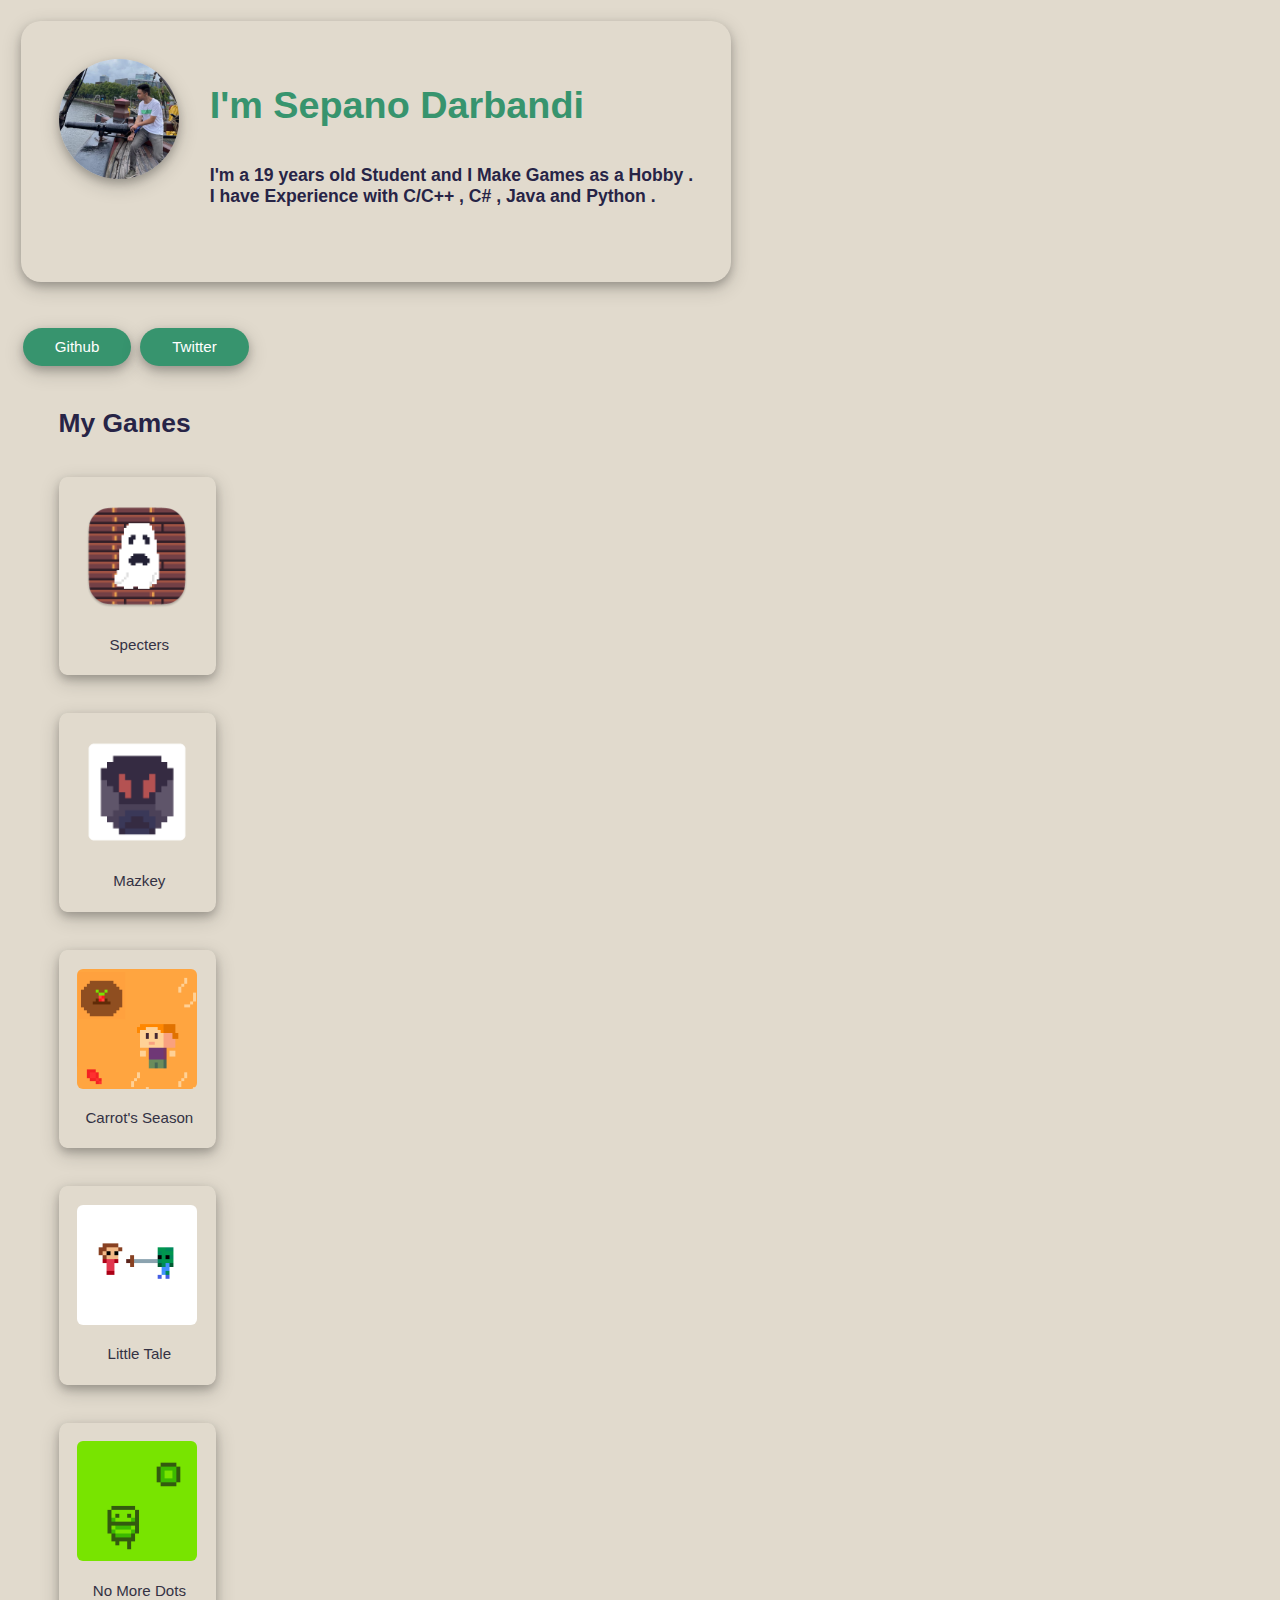
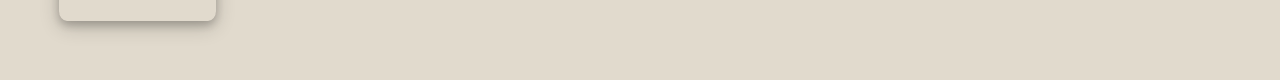
<file: index.html>
<!DOCTYPE html>
<html>
    <head>
        <meta name="viewport" content="width=device-width, initial-scale=1.0">
        <link rel="icon" type="image/x-icon" href="Sepandi.PNG">
        <title>Sepano Darbandi</title>
        <style>
            body {
                font-family: Lato,arial,sans-serif;
                color: #272446;
                background: #e1dacd;
                font-size: 1.1em;
                padding: 1%;
            }
            .info {
                width: -moz-fit-content;
                width: fit-content;
                align-self: left;
                padding: 1cm;
                border-radius: 20px;
                box-shadow: 0 4px 8px 0 rgba(0, 0, 0, 0.2), 0 6px 20px 0 rgba(0, 0, 0, 0.19);
            }
            .socials {
                align-self: left;
            }
            header .info h1{
                font-size: 1cm;
                color: #37946e;
                margin-bottom: 0.4cm;
                margin-left: 4cm;
                
            }
            header .info h2{
                font-size: 100%;
                margin-left: 4cm;
                color: 343244;
                
            }

            header .info img{
                width: 120px;
                border-radius: 50%;
                float: left;
                box-shadow: 0 4px 8px 0 rgba(0, 0, 0, 0.2), 0 6px 20px 0 rgba(0, 0, 0, 0.19);
            }

            header .socials a{
                text-decoration: none;
                font-size: 0.4cm;
                color: #ffffff;
            }
            header .socials button{
                border: none;
                padding: 10px 32px;
                text-align: center;
                text-decoration: none;
                display: inline-block;
                font-size: 16px;
                margin: 4px 2px;
                cursor: pointer;
                background-color: #37946e;
                border-radius: 100px;
                box-shadow: 0 4px 8px 0 rgba(0, 0, 0, 0.2), 0 6px 20px 0 rgba(0, 0, 0, 0.19);
                
            }


            body .GameBox {
                box-shadow: 0 4px 8px 0 rgba(0, 0, 0, 0.2), 0 6px 20px 0 rgba(0, 0, 0, 0.19);
                align-items : center;
                margin-top: 1cm;
                margin-bottom: 1cm;
                margin-left: 1cm;
                width: min-content;
                align-content: center;
                padding: 0.5cm;
                border-radius: 5%;
            }
            body h2 {
                align-items : center;
                margin-top: 1cm;
                margin-bottom: 1cm;
                margin-left: 1cm;
                align-content: center;
            }
            body .GameBox img{
                width: 120px;
                border-radius: 5%;
                float: center;
            }

            body .GameBox p{
                margin-bottom: 0.1cm;
                margin-left: 0.1cm;
                text-align: center;
                font-size: 100%;
                color: #343244;

            }
            body a{
                text-decoration: none;
                font-size: 0.4cm;
                color: #ffffff;
            }




            

        </style>
    </head>
    <header>
        <div class="info">
            <img src="Sepano.png">
            <h1> I'm Sepano Darbandi </h1>
            <h2>I'm a <span id="age"></span> years old Student and I Make Games as a Hobby . <br> I have Experience with C/C++ , C# , Java and Python .</h2>
            <script>
                let yearsPased = new Date().getFullYear() - 2006
                if (new Date().getMonth() < 10){
                    yearsPased -= 1
                }
                document.getElementById("age").innerHTML = yearsPased
                console.log("\n%cSepano (Sepandi) 's Website \nMade in %cHTML%c,%cCSS %c& a tiny bit of %cJS","font-size:15px; font-weight:100;", "font-size:15px; font-weight:100;color:orange;","font-size:15px; font-weight:100;color:white;", "font-size:15px; font-weight:100;color:cyan;", "font-size:15px; font-weight:100;color:white;", "font-size:15px; font-weight:100;color:yellow;")
            </script>
        </div>
        <br/>
        <div class="socials">
            <br/>
            <button><a href="https://github.com/sepandi">Github</a></button>
            <button><a href="https://twitter.com/sepandi_">Twitter</a></button>
        </div>
    </header>
    <body>
        <h2>My Games</h2>
        <div class="GameBox">
            <a href="Game/Specters/">
                <img src="img/Games/Specters.png">
                <p>Specters</p>
            </a>
        </div>
        <div class="GameBox">
            <a href="Game/Mazkey/">
                <img src="img/Games/Mazkey.png">
                <p>Mazkey</p>
            </a>
        </div>
        <div class="GameBox">
            <a href="Game/CarrotsSeason/">
                <img src="img/Games/CarrotsSeason.png">
                <p>Carrot's Season</p>
            </a>
        </div>
        <div class="GameBox">
            <a href="Game/LittleTale/">
                <img src="img/Games/LittleTale.png">
                <p>Little Tale</p>
            </a>
        </div>
        <div class="GameBox">
            <a href="Game/NoMoreDots/">
                <img src="img/Games/NoMoreDots.png">
                <p>No More Dots</p>
            </a>
        </div>
        
    </body>
</html>
</file>
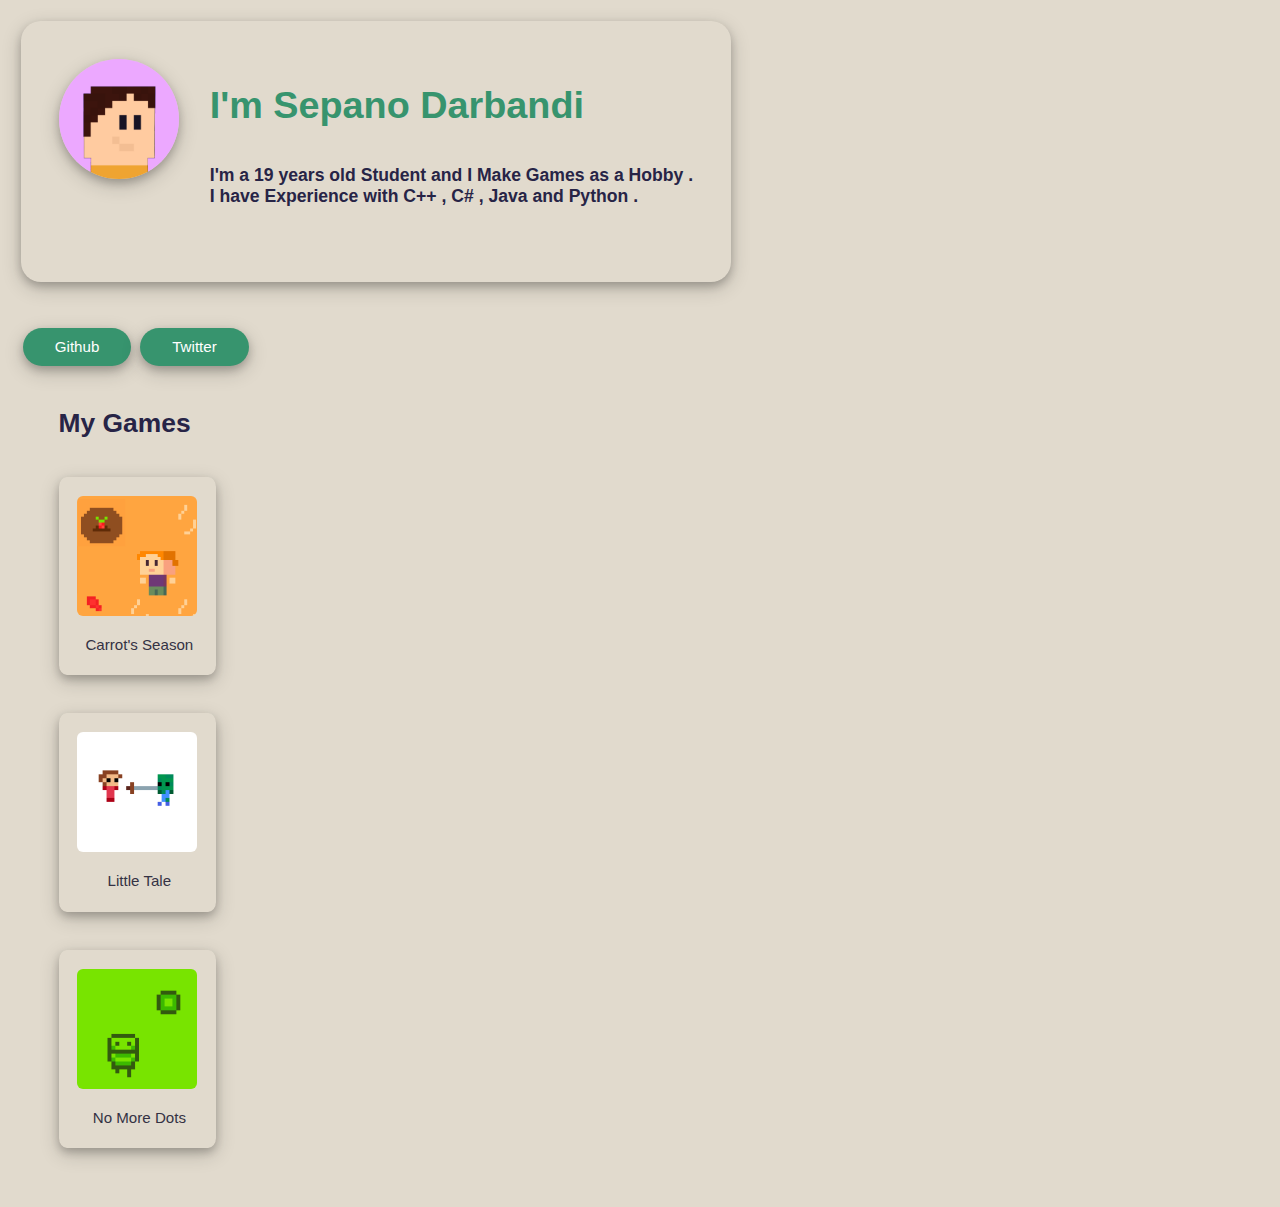
<file: OLD/index.html>
<!DOCTYPE html>
<html>
    <head>
        <meta name="viewport" content="width=device-width, initial-scale=1.0">
        <link rel="icon" type="image/x-icon" href="img/Sepandi.PNG">
        <title>Sepano Darbandi</title>
        <style>
            body {
                font-family: Lato,arial,sans-serif;
                color: #272446;
                background: #e1dacd;
                font-size: 1.1em;
                padding: 1%;
            }
            .info {
                width: -moz-fit-content;
                width: fit-content;
                align-self: left;
                padding: 1cm;
                border-radius: 20px;
                box-shadow: 0 4px 8px 0 rgba(0, 0, 0, 0.2), 0 6px 20px 0 rgba(0, 0, 0, 0.19);
            }
            .socials {
                align-self: left;
            }
            header .info h1{
                font-size: 1cm;
                color: #37946e;
                margin-bottom: 0.4cm;
                margin-left: 4cm;
                
            }
            header .info h2{
                font-size: 100%;
                margin-left: 4cm;
                color: 343244;
                
            }

            header .info img{
                width: 120px;
                border-radius: 50%;
                float: left;
                box-shadow: 0 4px 8px 0 rgba(0, 0, 0, 0.2), 0 6px 20px 0 rgba(0, 0, 0, 0.19);
            }

            header .socials a{
                text-decoration: none;
                font-size: 0.4cm;
                color: #ffffff;
            }
            header .socials button{
                border: none;
                padding: 10px 32px;
                text-align: center;
                text-decoration: none;
                display: inline-block;
                font-size: 16px;
                margin: 4px 2px;
                cursor: pointer;
                background-color: #37946e;
                border-radius: 100px;
                box-shadow: 0 4px 8px 0 rgba(0, 0, 0, 0.2), 0 6px 20px 0 rgba(0, 0, 0, 0.19);
                
            }


            body .GameBox {
                box-shadow: 0 4px 8px 0 rgba(0, 0, 0, 0.2), 0 6px 20px 0 rgba(0, 0, 0, 0.19);
                align-items : center;
                margin-top: 1cm;
                margin-bottom: 1cm;
                margin-left: 1cm;
                width: min-content;
                align-content: center;
                padding: 0.5cm;
                border-radius: 5%;
            }
            body h2 {
                align-items : center;
                margin-top: 1cm;
                margin-bottom: 1cm;
                margin-left: 1cm;
                align-content: center;
            }
            body .GameBox img{
                width: 120px;
                border-radius: 5%;
                float: center;
            }

            body .GameBox p{
                margin-bottom: 0.1cm;
                margin-left: 0.1cm;
                text-align: center;
                font-size: 100%;
                color: #343244;

            }
            body a{
                text-decoration: none;
                font-size: 0.4cm;
                color: #ffffff;
            }




            

        </style>
    </head>
    <header>
        <div class="info">
            <img src="img/Sepandi.PNG">
            <h1> I'm Sepano Darbandi </h1>
            <h2>I'm a <span id="age"></span> years old Student and I Make Games as a Hobby . <br> I have Experience with C++ , C# , Java and Python .</h2>
            <script>
                let yearsPased = new Date().getFullYear() - 2006
                if (new Date().getMonth() < 10){
                    yearsPased -= 1
                }
                document.getElementById("age").innerHTML = yearsPased
                console.log("\n%cSepano (Sepandi) 's Website \nMade in %cHTML%c,%cCSS %c& a tiny bit of %cJS","font-size:15px; font-weight:100;", "font-size:15px; font-weight:100;color:orange;","font-size:15px; font-weight:100;color:white;", "font-size:15px; font-weight:100;color:cyan;", "font-size:15px; font-weight:100;color:white;", "font-size:15px; font-weight:100;color:yellow;")
            </script>
        </div>
        <br/>
        <div class="socials">
            <br/>
            <button><a href="https://github.com/sepandi">Github</a></button>
            <button><a href="https://twitter.com/sepandi_">Twitter</a></button>
        </div>
    </header>
    <body>
        <h2>My Games</h2>
        <div class="GameBox">
            <a href="Game/CarrotsSeason/">
                <img src="img/Games/CarrotsSeason.png">
                <p>Carrot's Season</p>
            </a>
        </div>
        <div class="GameBox">
            <a href="Game/LittleTale/">
                <img src="img/Games/LittleTale.png">
                <p>Little Tale</p>
            </a>
        </div>
        <div class="GameBox">
            <a href="Game/NoMoreDots/">
                <img src="img/Games/NoMoreDots.png">
                <p>No More Dots</p>
            </a>
        </div>
        
    </body>
</html>
</file>
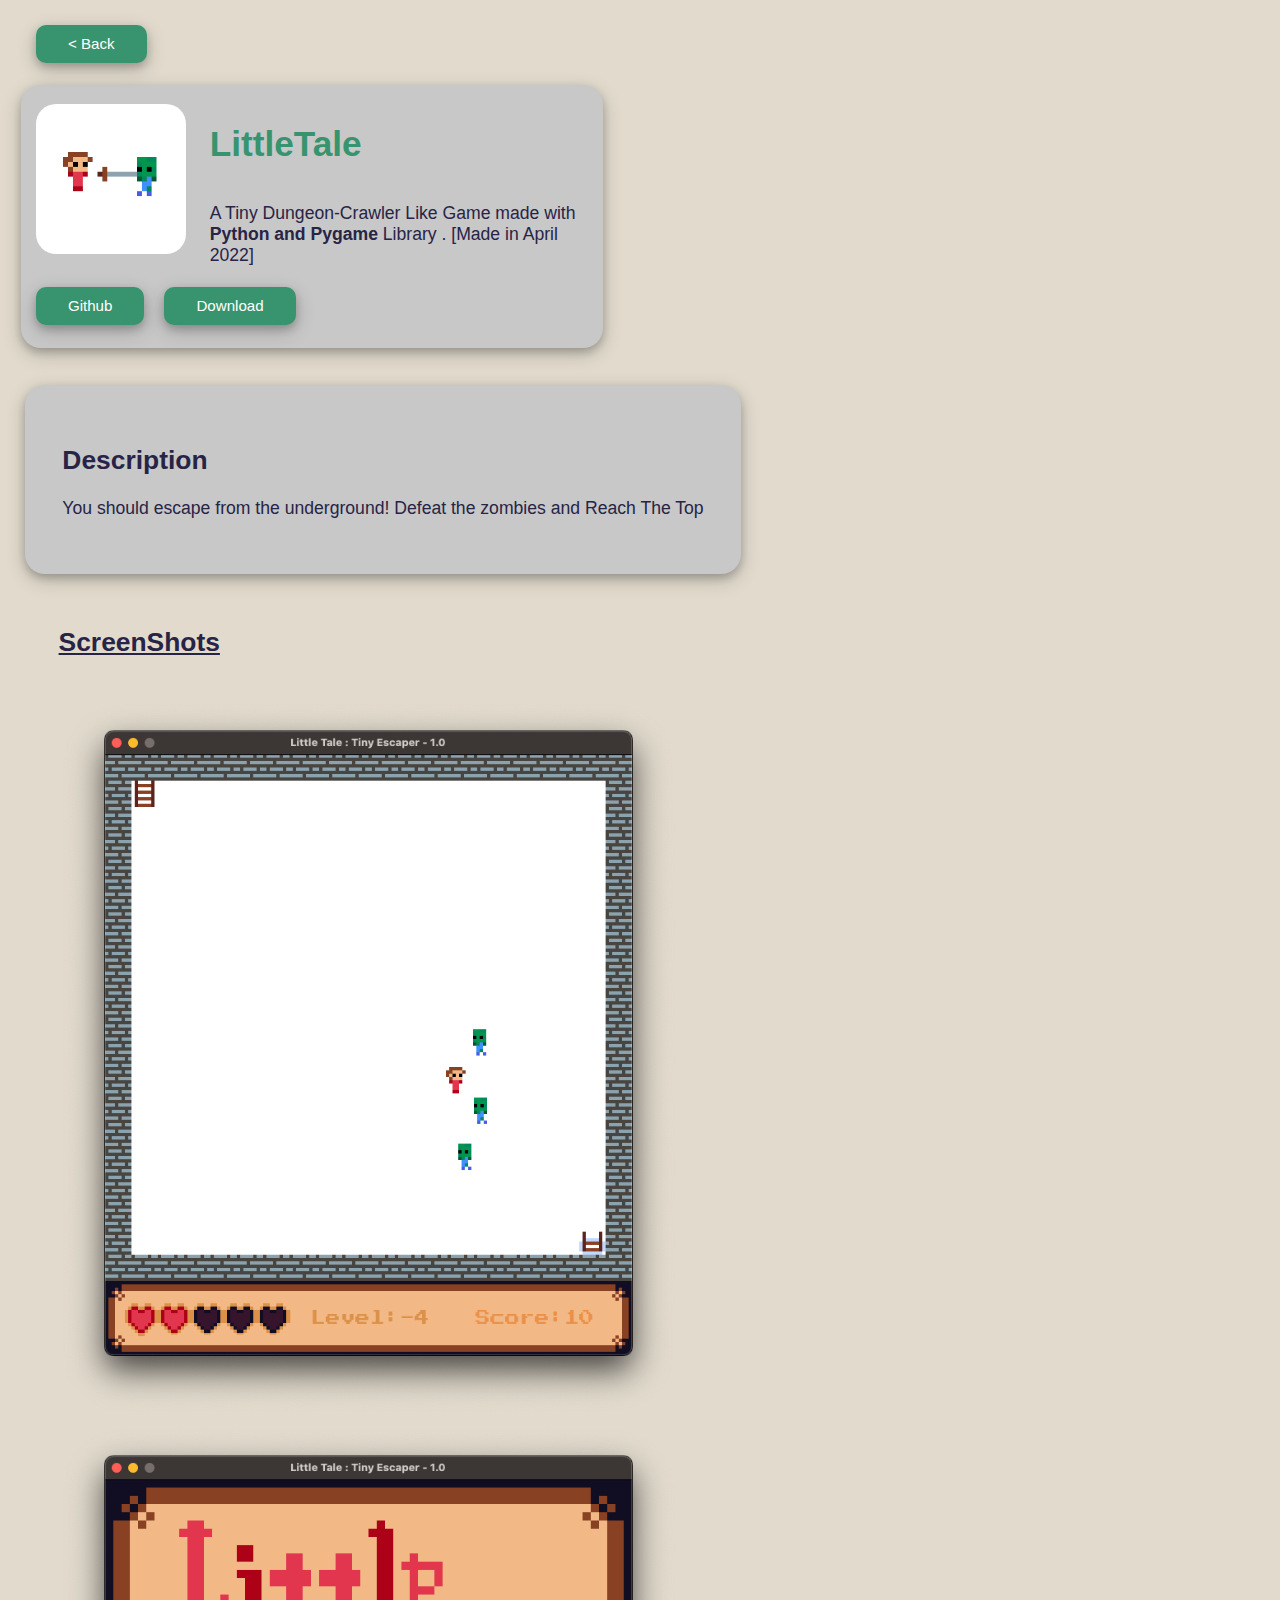
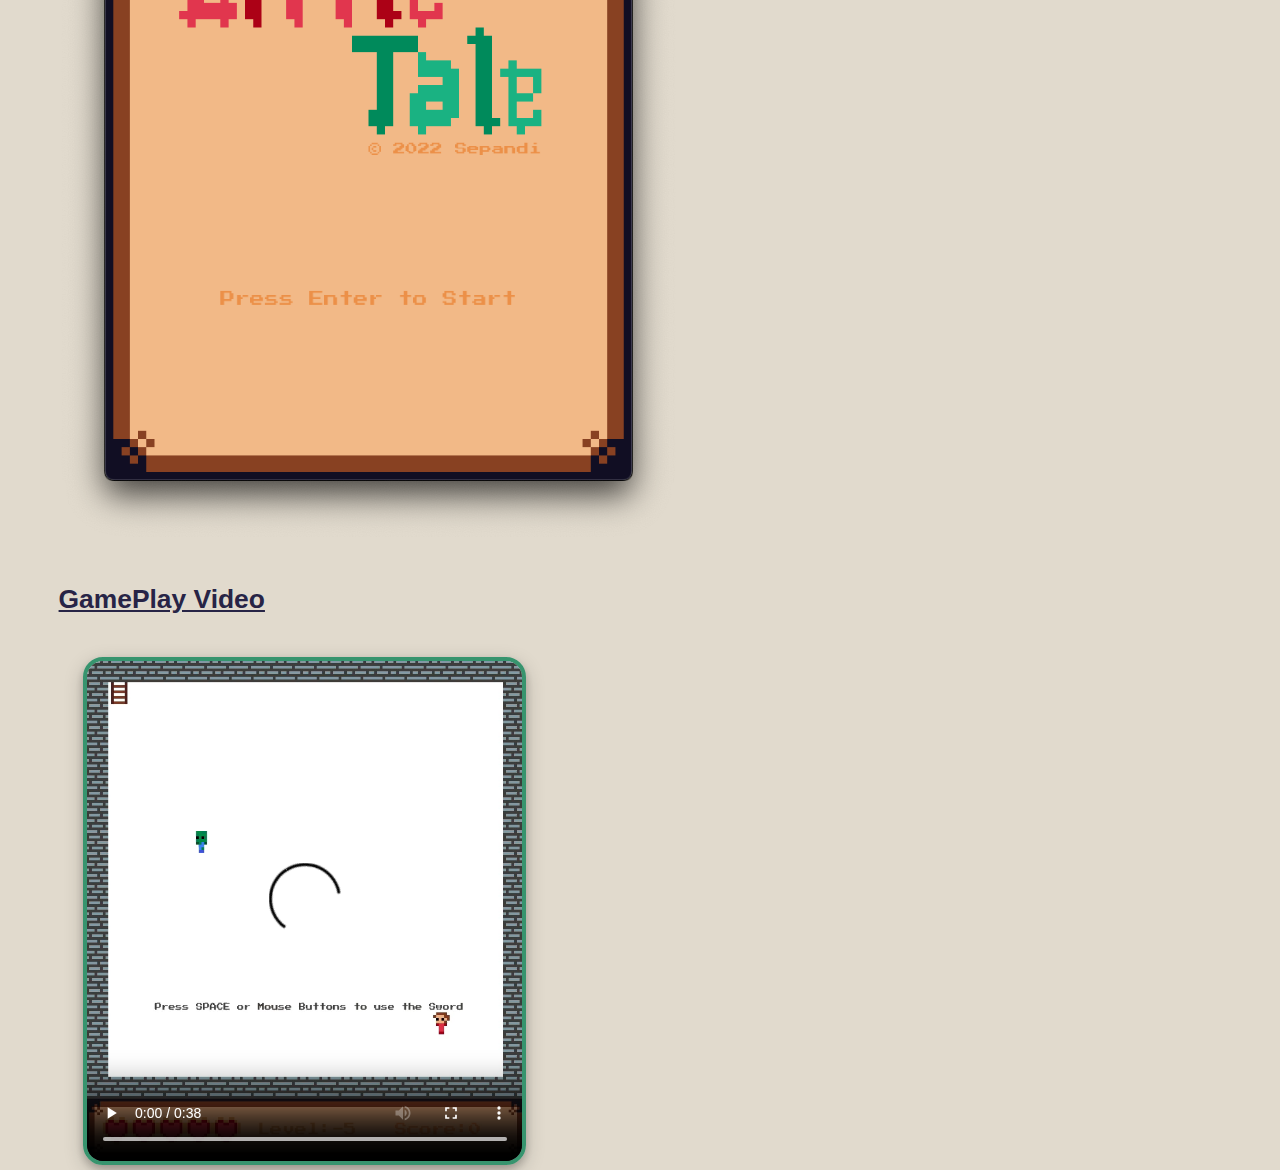
<file: Game/LittleTale/index.html>
<!DOCTYPE html>
<html>
    <head>
        <meta name="viewport" content="width=device-width, initial-scale=1.0">
        <link rel="icon" type="image/x-icon" href="../../Sepandi.PNG">
        <title>LittleTale</title>
        <link rel="stylesheet" href="../style.css">
    </head>
    <header>
        <button><a href="../../index.html">&lt Back</a></button>
        <br>
        <div class="info">
            <img class="icon" src="../../img/Games/LittleTale.png">
            <h1 class="title">LittleTale</h1>
            <p class="description"><br>A Tiny Dungeon-Crawler Like Game made with <b>Python and Pygame</b> Library . [Made in April 2022]&nbsp;&nbsp;&nbsp;</p>
            <button><a target="_blank" href="https://github.com/Sepandi/LittleTale">Github</a></button>
            <button><a target="_blank" href="https://github.com/Sepandi/LittleTale/releases/tag/Release(1.0)">Download</a></button>
        </div>
    </header>
    <body>
        <div class="desc">
            <h2>Description</h2>
            <p>You should escape from the underground!  Defeat the zombies and Reach The Top</p>
        </div>
        <div class="GameInfo">
            <h2>ScreenShots</h2>
            <img src="ScreenShots/1.png">
            <img src="ScreenShots/2.png">
            <h2>GamePlay Video</h2>
            <video src="GamePlayVideos/GamePlay.mov" controls ></video>
            
        </div>
        
    </body>
</html>
</file>
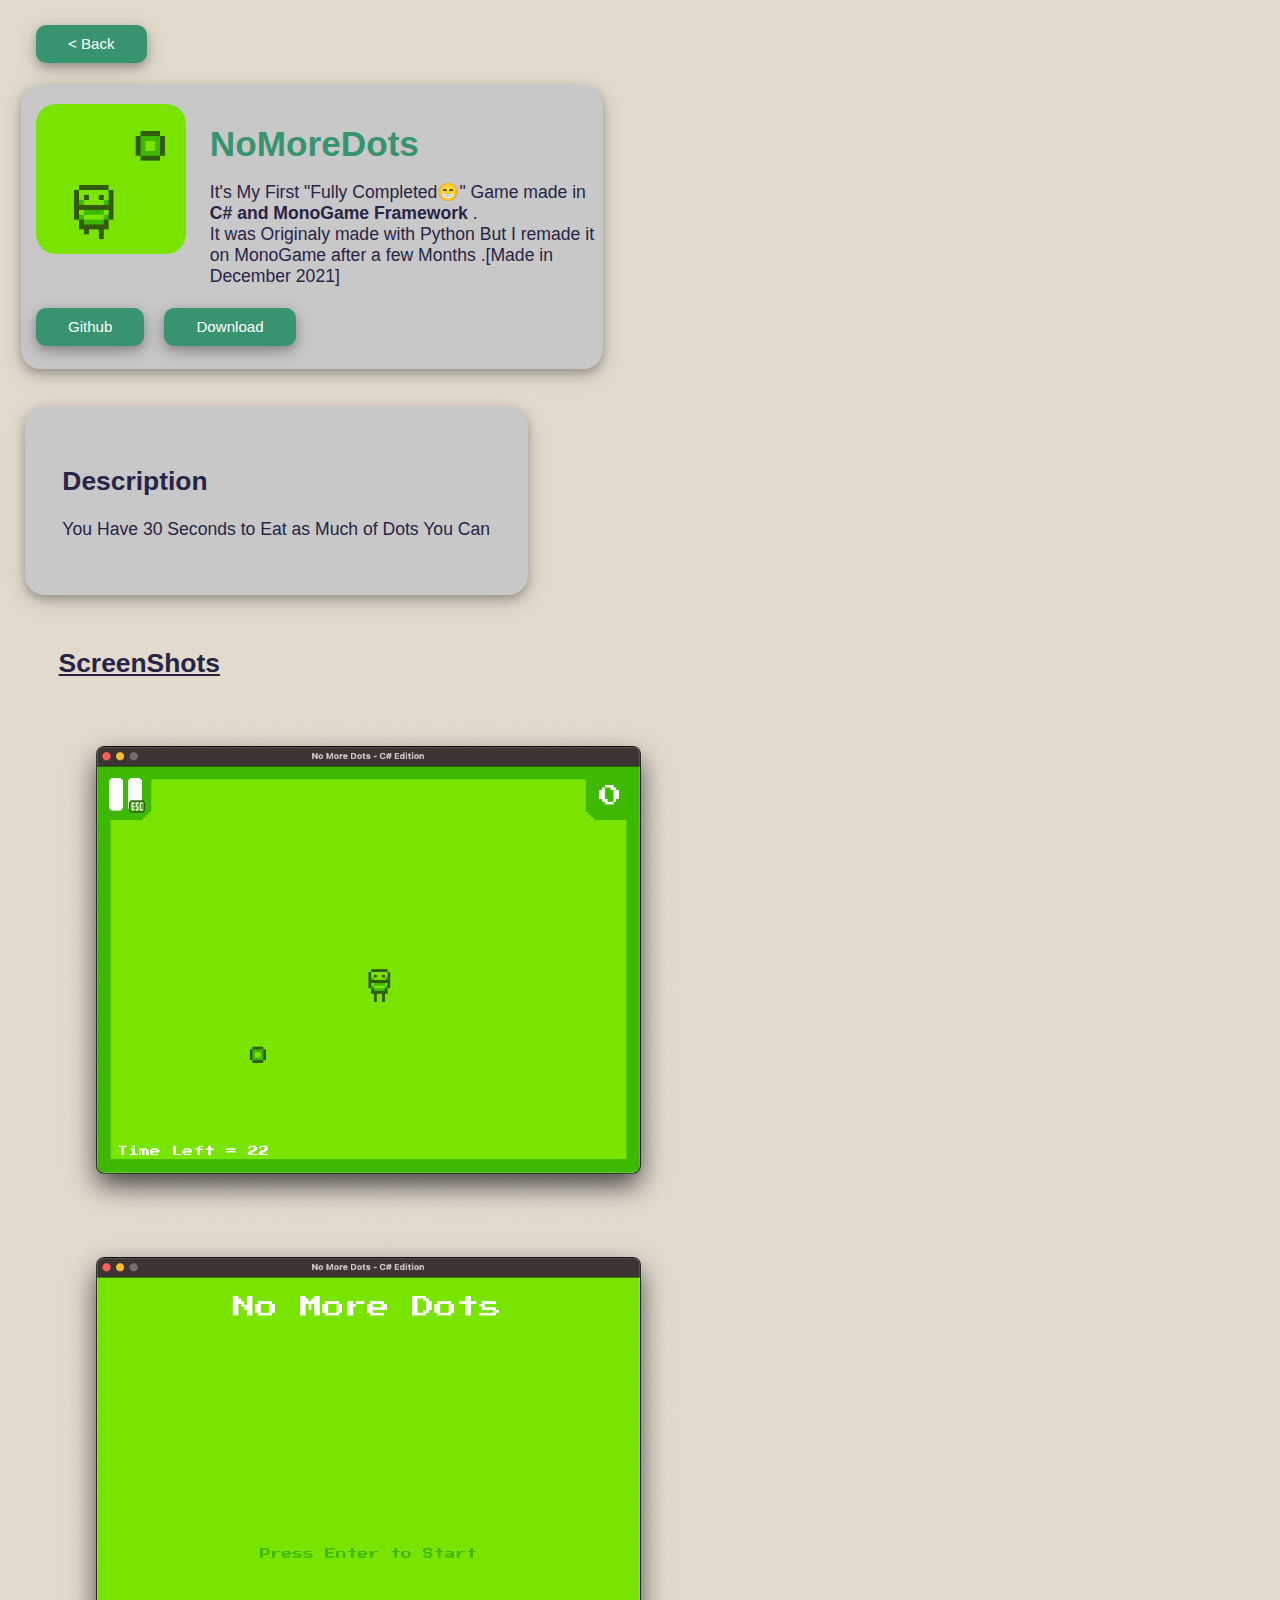
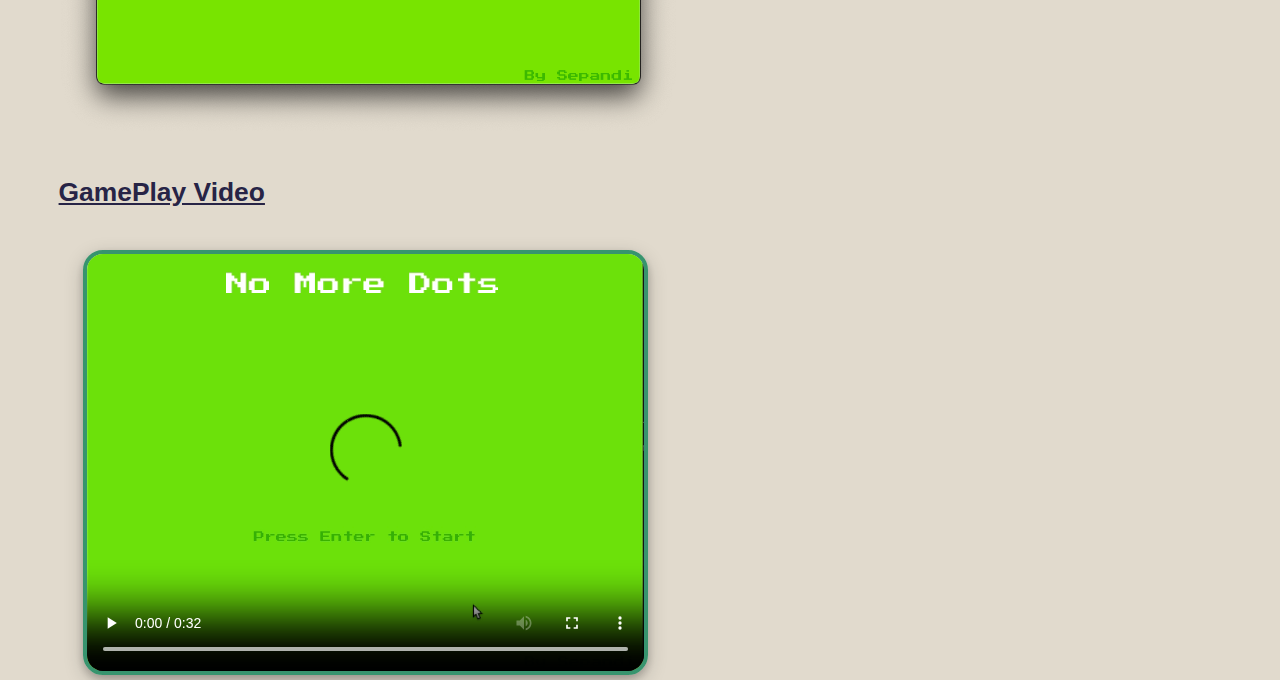
<file: Game/NoMoreDots/index.html>
<!DOCTYPE html>
<html>
    <head>
        <meta name="viewport" content="width=device-width, initial-scale=1.0">
        <title>No More Dots</title>
        <link rel="icon" type="image/x-icon" href="../../Sepandi.PNG">
        <link rel="stylesheet" href="../style.css">
    </head>
    <header>
        <button><a href="../../index.html">&lt Back</a></button>
        <br>
        <div class="info">
            <img class="icon" src="../../img/Games/NoMoreDots.png">
            <h1 class="title">NoMoreDots</h1>
            <p class="description">It's My First "Fully Completed😁" Game made in <b>C# and MonoGame Framework</b> .&nbsp;&nbsp;&nbsp; <br>It was Originaly made with Python But I remade it on MonoGame after a few Months .[Made in December 2021]&nbsp;&nbsp;&nbsp;</p>
            <button><a target="_blank" href="https://github.com/Sepandi/No-More-Dots-C-Sharp-Edition">Github</a></button>
            <button><a target="_blank" href="https://github.com/Sepandi/No-More-Dots-C-Sharp-Edition/releases/tag/Release">Download</a></button>
        </div>
    </header>
    <body>
        <div class="desc">
            <h2>Description</h2>
            <p>You Have 30 Seconds to Eat as Much of Dots You Can</p>
        </div>
        <div class="GameInfo">
            <h2>ScreenShots</h2>
            <img src="ScreenShots/1.png">
            <img src="ScreenShots/2.png">
            <h2>GamePlay Video</h2>
            <video src="GamePlayVideos/GamePlay.mov" controls ></video>
            
        </div>
        
    </body>
</html>
</file>
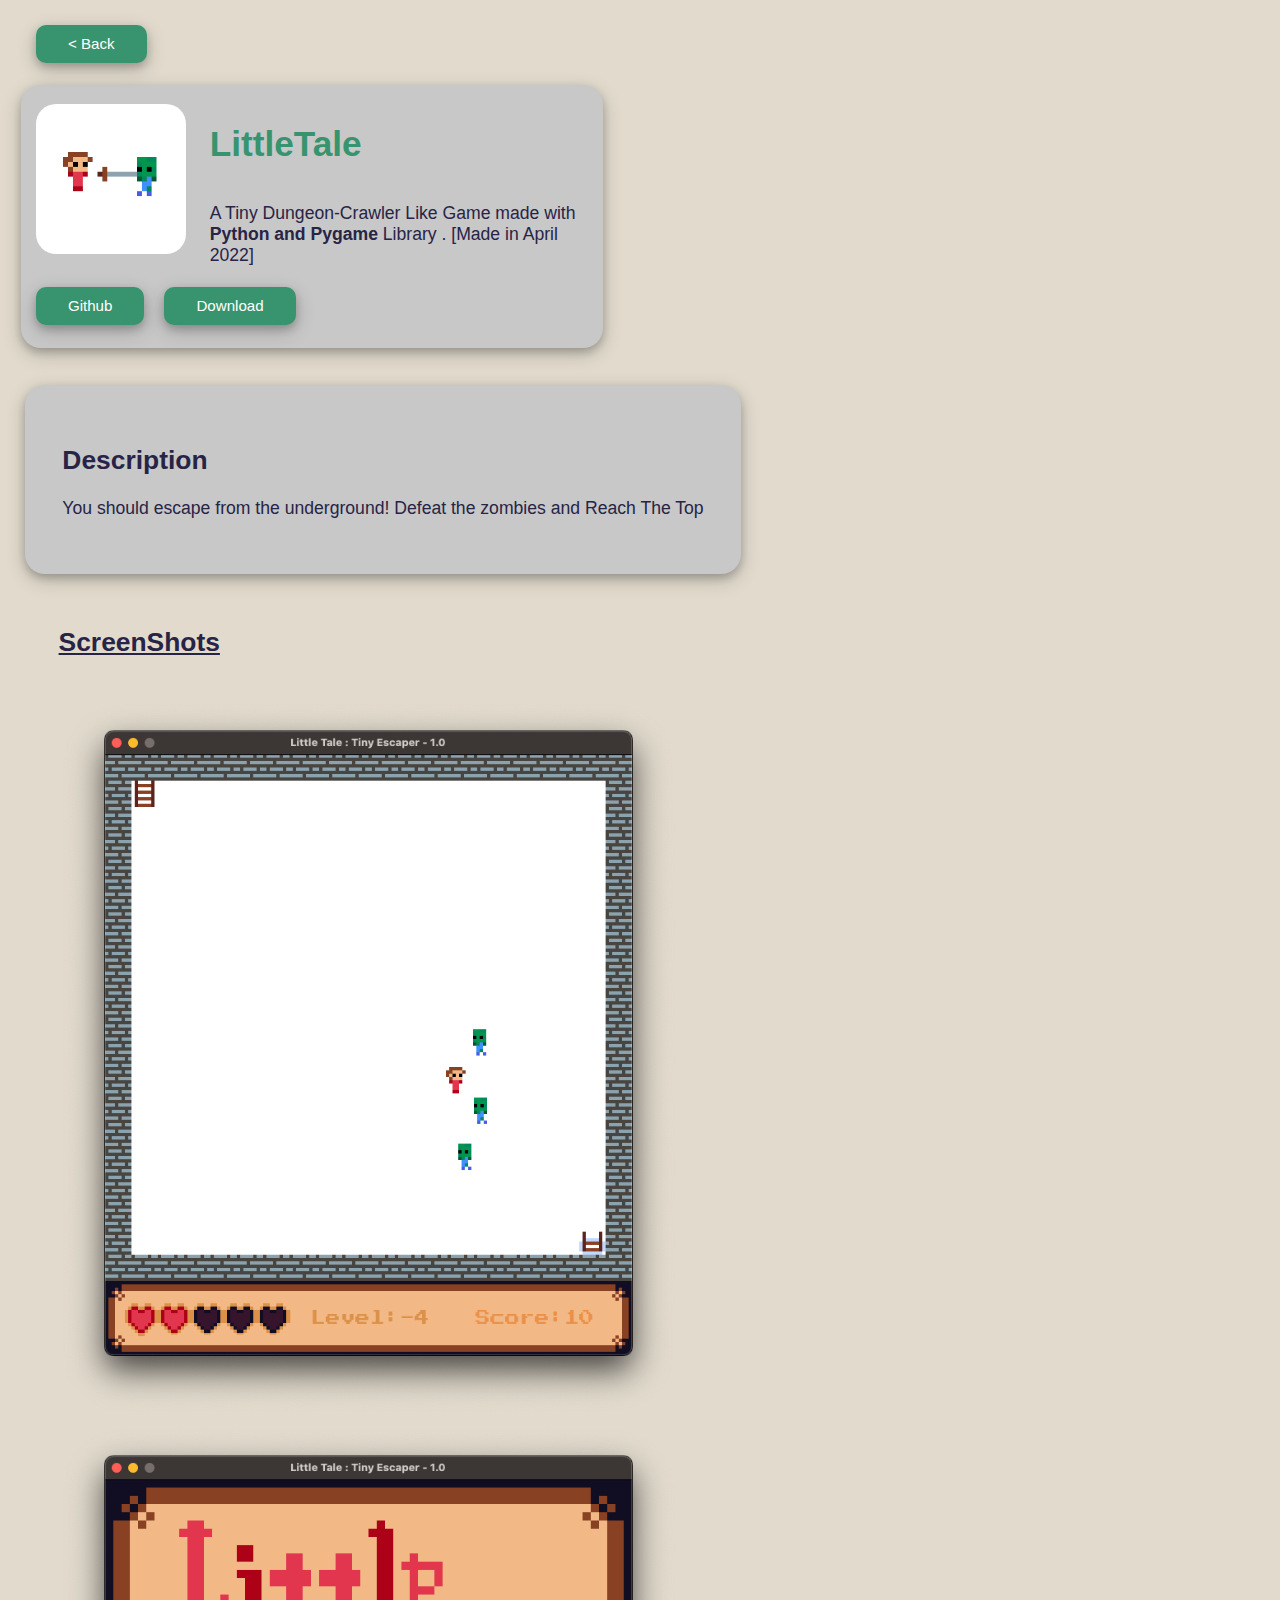
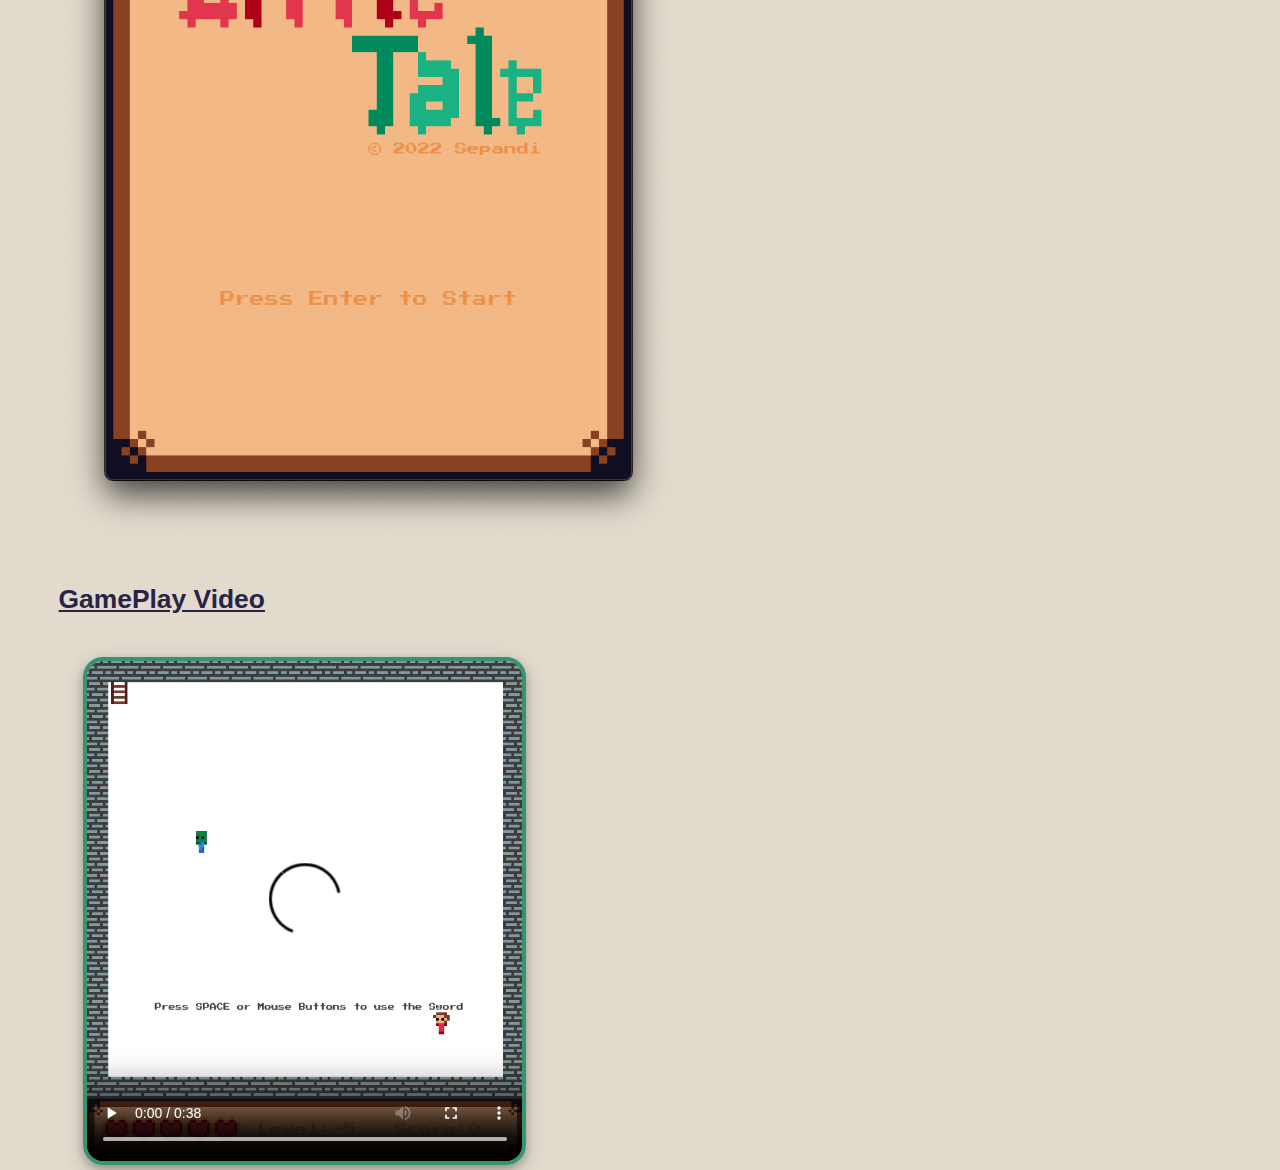
<file: OLD/Game/LittleTale/index.html>
<!DOCTYPE html>
<html>
    <head>
        <meta name="viewport" content="width=device-width, initial-scale=1.0">
        <title>LittleTale</title>
        <link rel="stylesheet" href="../style.css">
    </head>
    <header>
        <button><a href="../../index.html">&lt Back</a></button>
        <br>
        <div class="info">
            <img class="icon" src="../../img/Games/LittleTale.png">
            <h1 class="title">LittleTale</h1>
            <p class="description"><br>A Tiny Dungeon-Crawler Like Game made with <b>Python and Pygame</b> Library . [Made in April 2022]&nbsp;&nbsp;&nbsp;</p>
            <button><a target="_blank" href="https://github.com/Sepandi/LittleTale">Github</a></button>
            <button><a target="_blank" href="https://github.com/Sepandi/LittleTale/releases/tag/Release(1.0)">Download</a></button>
        </div>
    </header>
    <body>
        <div class="desc">
            <h2>Description</h2>
            <p>You should escape from the underground!  Defeat the zombies and Reach The Top</p>
        </div>
        <div class="GameInfo">
            <h2>ScreenShots</h2>
            <img src="ScreenShots/1.png">
            <img src="ScreenShots/2.png">
            <h2>GamePlay Video</h2>
            <video src="GamePlayVideos/GamePlay.mov" controls ></video>
            
        </div>
        
    </body>
</html>
</file>
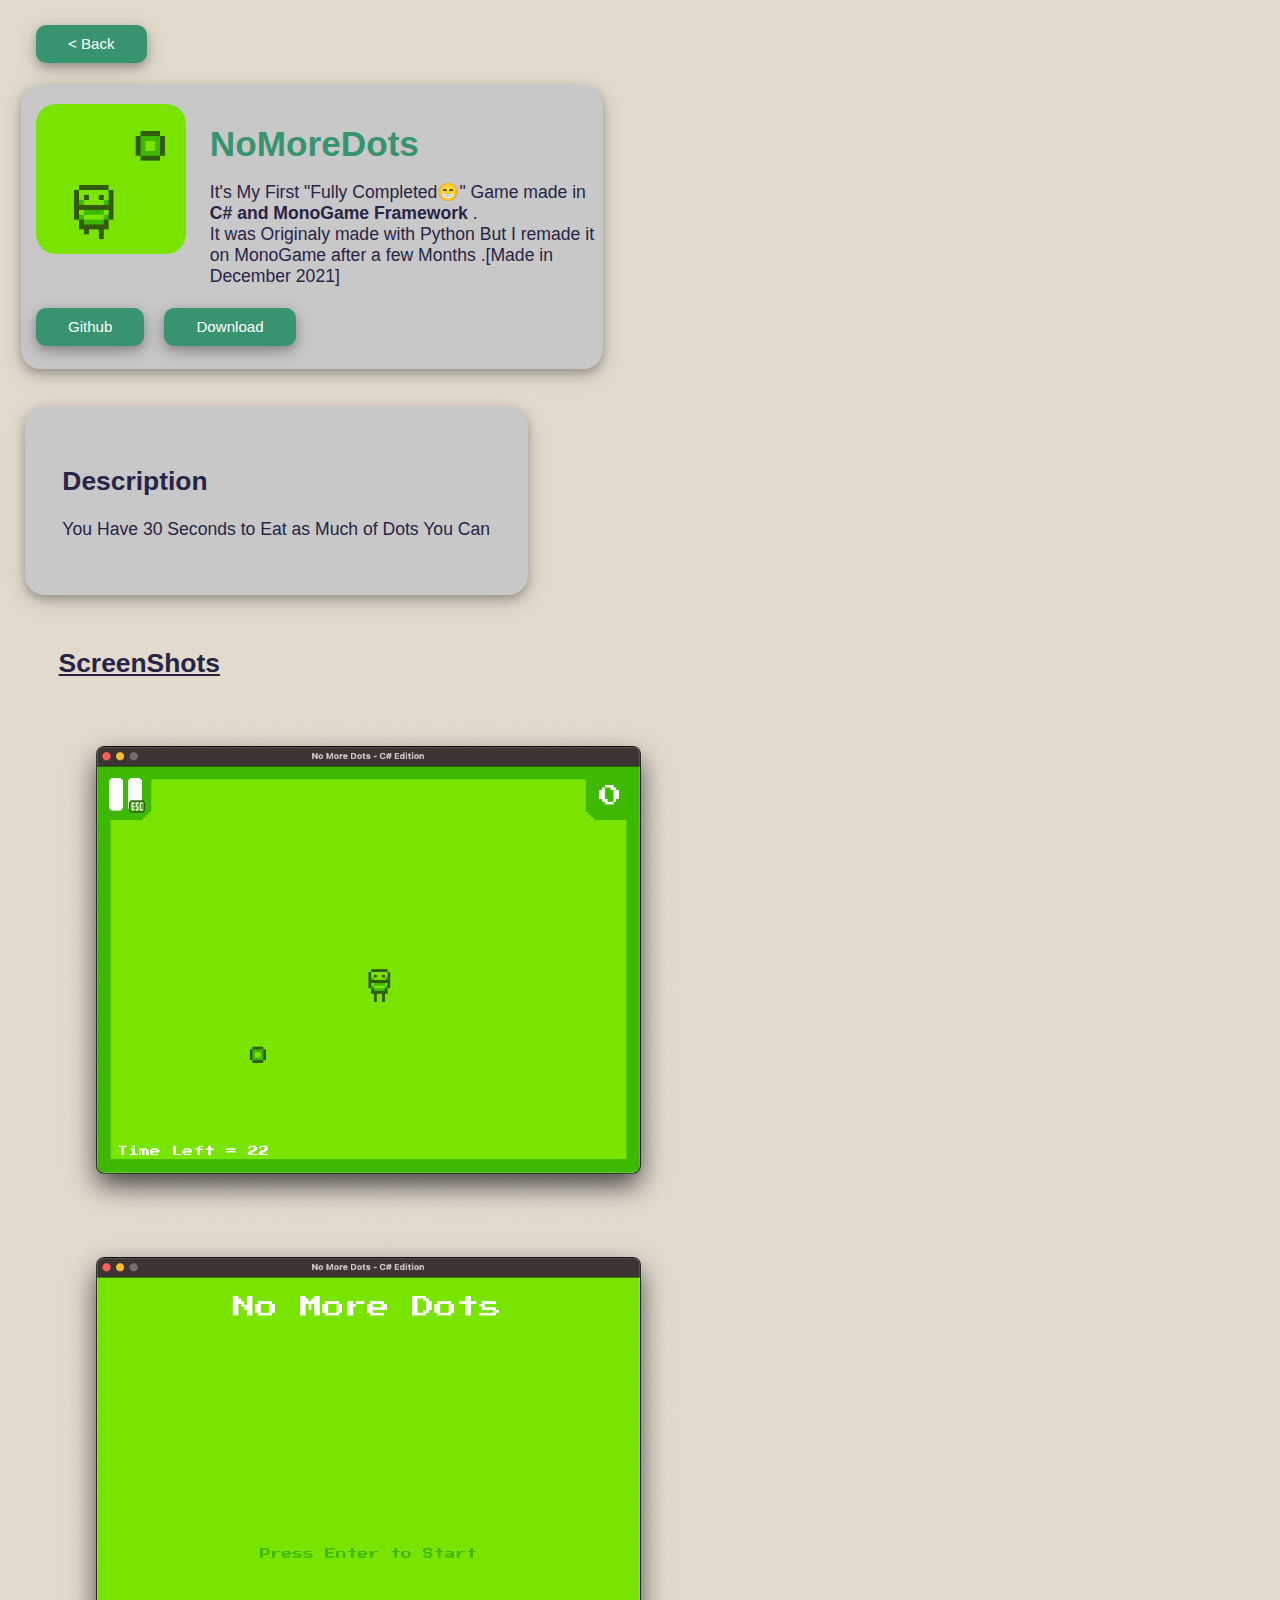
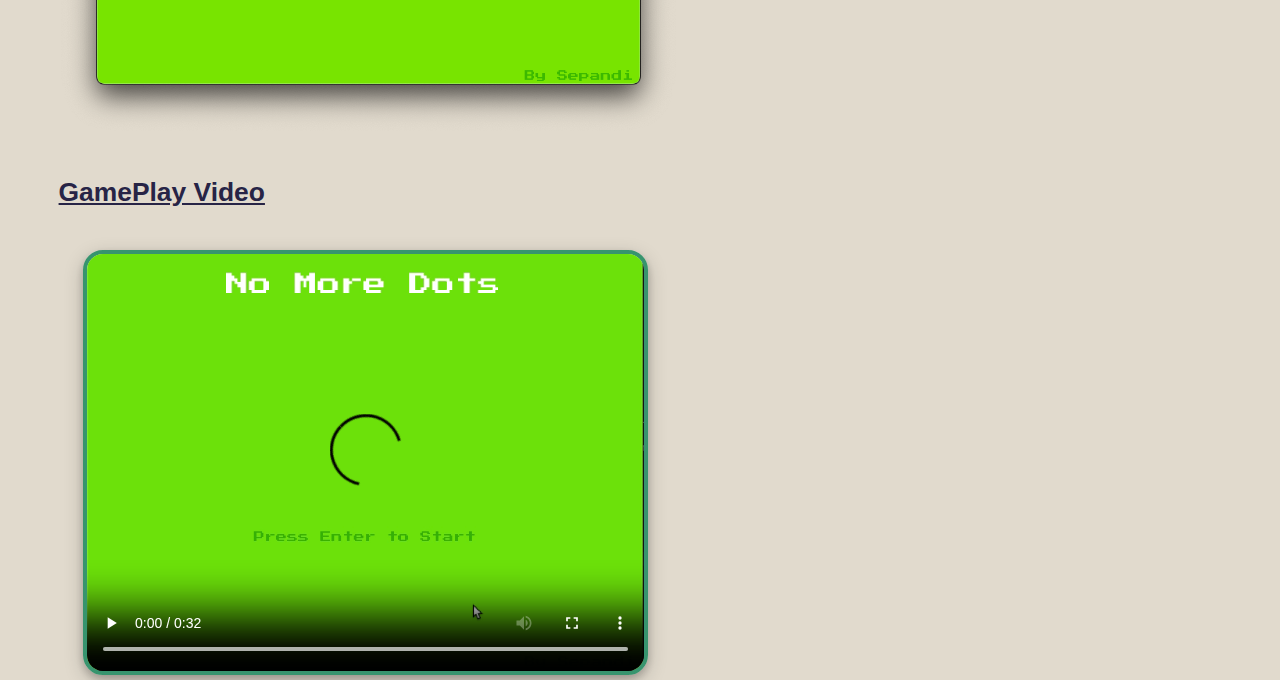
<file: OLD/Game/NoMoreDots/index.html>
<!DOCTYPE html>
<html>
    <head>
        <meta name="viewport" content="width=device-width, initial-scale=1.0">
        <title>No More Dots</title>
        <link rel="stylesheet" href="../style.css">
    </head>
    <header>
        <button><a href="../../index.html">&lt Back</a></button>
        <br>
        <div class="info">
            <img class="icon" src="../../img/Games/NoMoreDots.png">
            <h1 class="title">NoMoreDots</h1>
            <p class="description">It's My First "Fully Completed😁" Game made in <b>C# and MonoGame Framework</b> .&nbsp;&nbsp;&nbsp; <br>It was Originaly made with Python But I remade it on MonoGame after a few Months .[Made in December 2021]&nbsp;&nbsp;&nbsp;</p>
            <button><a target="_blank" href="https://github.com/Sepandi/No-More-Dots-C-Sharp-Edition">Github</a></button>
            <button><a target="_blank" href="https://github.com/Sepandi/No-More-Dots-C-Sharp-Edition/releases/tag/Release">Download</a></button>
        </div>
    </header>
    <body>
        <div class="desc">
            <h2>Description</h2>
            <p>You Have 30 Seconds to Eat as Much of Dots You Can</p>
        </div>
        <div class="GameInfo">
            <h2>ScreenShots</h2>
            <img src="ScreenShots/1.png">
            <img src="ScreenShots/2.png">
            <h2>GamePlay Video</h2>
            <video src="GamePlayVideos/GamePlay.mov" controls ></video>
            
        </div>
        
    </body>
</html>
</file>
<file: Game/style.css>
body {
    font-family: Lato,arial,sans-serif;
    color: #272446;
    background: #e1dacd;
    font-size: 1.1em;
    padding: 1%;
}


div.info {
    width: -moz-fit-content;
    width: fit-content;
    border-radius: 20px;
    background-color: rgb(200, 200, 200);
    align-self: left;
    float: left;
    padding-top: 0.4cm;
    align-items: left;
    justify-content: center;
    margin-right:53%;
    box-shadow: 0 4px 8px 0 rgba(0, 0, 0, 0.2), 0 6px 20px 0 rgba(0, 0, 0, 0.19);
}
header .info .title{
    font-size: 200%;
    color: #37946e;
    margin-bottom: 0.4cm;
    margin-left: 4cm;
    margin-right: 1%;
    padding-left: 1cm;
}
header .info .description{
    font-size: 100%;
    margin-left: 5cm;
    margin-right: 0.1cm;
    color: 343244;

}

header .info img{
    align-items:baseline;
    max-width: 150px;
    border-radius: 20px;
    float: left;
    margin-left: 0.4cm;
    margin-top: 0.1cm;
}


header button{
    border: none;
    padding: 10px 32px;
    text-align: center;
    text-decoration: none;
    display: inline-block;
    font-size: 16px;
    margin-left: 0.4cm;
    margin-top: 0.1cm;
    margin-bottom: 0.6cm;
    cursor: pointer;
    background-color: #37946e;
    border-radius: 10px;
    box-shadow: 0 4px 8px 0 rgba(0, 0, 0, 0.2), 0 6px 20px 0 rgba(0, 0, 0, 0.19);
}

header button.back{
    display: block;
    border: none;
    padding: 10px 32px;
    text-align: center;
    text-decoration: none;
    display: inline-block;
    font-size: 16px;
    margin-left: 0.4cm;
    margin-top: 0.1cm;
    margin-bottom: 0.6cm;
    cursor: pointer;
    background-color: #37946e;
    border-radius: 10px;
    box-shadow: 0 4px 8px 0 rgba(0, 0, 0, 0.2), 0 6px 20px 0 rgba(0, 0, 0, 0.19);
}
header a{
    text-decoration: none;
    font-size: 0.4cm;
    color: #ffffff;
}


body .GameInfo{
    align-self: left;
    float: left;
    padding-top: 0.4cm;
    align-items: center;
    justify-content: center;
    position:relative;
    
}
body .GameInfo h2 {
    align-items : left;
    margin-top: 1cm;
    margin-bottom: 1cm;
    margin-left: 1cm;
    align-content: center;
    text-decoration: underline;
    text-decoration-color: #272446;
}
body .GameInfo p {
    align-items : left;
    margin-top: 1cm;
    margin-bottom: 1cm;
    margin-left: 1cm;
    align-content: center;
}

body .GameInfo img{
    margin-top: 0.1cm;
    margin-left: 1cm;
    width: 50%;
    border-radius: 5%;
    float: center;
}
body .GameInfo video{
    margin-top: 0.1cm;
    margin-left: 5%;
    max-width: 45%;
    max-height: 500px;
    float: center;
    border-radius: 20px;
    border: 4px solid #37946e;
    box-shadow: 0 4px 8px 0 rgba(0, 0, 0, 0.2), 0 6px 20px 0 rgba(0, 0, 0, 0.19);
}
div.desc{
    width: -moz-fit-content;
    width: fit-content;
    border-radius: 20px;
    background-color: rgb(200, 200, 200);
    align-self: left;
    float: left;
    margin-top: 1cm;
    margin-left: 0.1cm;
    padding:1cm;
    align-items: left;
    justify-content: center;
    padding-right: 1cm;
    box-shadow: 0 4px 8px 0 rgba(0, 0, 0, 0.2), 0 6px 20px 0 rgba(0, 0, 0, 0.19);

}
</file>
<file: OLD/Game/style.css>
body {
    font-family: Lato,arial,sans-serif;
    color: #272446;
    background: #e1dacd;
    font-size: 1.1em;
    padding: 1%;
}


div.info {
    width: -moz-fit-content;
    width: fit-content;
    border-radius: 20px;
    background-color: rgb(200, 200, 200);
    align-self: left;
    float: left;
    padding-top: 0.4cm;
    align-items: left;
    justify-content: center;
    margin-right:53%;
    box-shadow: 0 4px 8px 0 rgba(0, 0, 0, 0.2), 0 6px 20px 0 rgba(0, 0, 0, 0.19);
}
header .info .title{
    font-size: 200%;
    color: #37946e;
    margin-bottom: 0.4cm;
    margin-left: 4cm;
    margin-right: 1%;
    padding-left: 1cm;
}
header .info .description{
    font-size: 100%;
    margin-left: 5cm;
    margin-right: 0.1cm;
    color: 343244;

}

header .info img{
    align-items:baseline;
    max-width: 150px;
    border-radius: 20px;
    float: left;
    margin-left: 0.4cm;
    margin-top: 0.1cm;
}


header button{
    border: none;
    padding: 10px 32px;
    text-align: center;
    text-decoration: none;
    display: inline-block;
    font-size: 16px;
    margin-left: 0.4cm;
    margin-top: 0.1cm;
    margin-bottom: 0.6cm;
    cursor: pointer;
    background-color: #37946e;
    border-radius: 10px;
    box-shadow: 0 4px 8px 0 rgba(0, 0, 0, 0.2), 0 6px 20px 0 rgba(0, 0, 0, 0.19);
}

header button.back{
    display: block;
    border: none;
    padding: 10px 32px;
    text-align: center;
    text-decoration: none;
    display: inline-block;
    font-size: 16px;
    margin-left: 0.4cm;
    margin-top: 0.1cm;
    margin-bottom: 0.6cm;
    cursor: pointer;
    background-color: #37946e;
    border-radius: 10px;
    box-shadow: 0 4px 8px 0 rgba(0, 0, 0, 0.2), 0 6px 20px 0 rgba(0, 0, 0, 0.19);
}
header a{
    text-decoration: none;
    font-size: 0.4cm;
    color: #ffffff;
}


body .GameInfo{
    align-self: left;
    float: left;
    padding-top: 0.4cm;
    align-items: center;
    justify-content: center;
    position:relative;
    
}
body .GameInfo h2 {
    align-items : left;
    margin-top: 1cm;
    margin-bottom: 1cm;
    margin-left: 1cm;
    align-content: center;
    text-decoration: underline;
    text-decoration-color: #272446;
}
body .GameInfo p {
    align-items : left;
    margin-top: 1cm;
    margin-bottom: 1cm;
    margin-left: 1cm;
    align-content: center;
}

body .GameInfo img{
    margin-top: 0.1cm;
    margin-left: 1cm;
    width: 50%;
    border-radius: 5%;
    float: center;
}
body .GameInfo video{
    margin-top: 0.1cm;
    margin-left: 5%;
    max-width: 45%;
    max-height: 500px;
    float: center;
    border-radius: 20px;
    border: 4px solid #37946e;
    box-shadow: 0 4px 8px 0 rgba(0, 0, 0, 0.2), 0 6px 20px 0 rgba(0, 0, 0, 0.19);
}
div.desc{
    width: -moz-fit-content;
    width: fit-content;
    border-radius: 20px;
    background-color: rgb(200, 200, 200);
    align-self: left;
    float: left;
    margin-top: 1cm;
    margin-left: 0.1cm;
    padding:1cm;
    align-items: left;
    justify-content: center;
    padding-right: 1cm;
    box-shadow: 0 4px 8px 0 rgba(0, 0, 0, 0.2), 0 6px 20px 0 rgba(0, 0, 0, 0.19);

}
</file>
